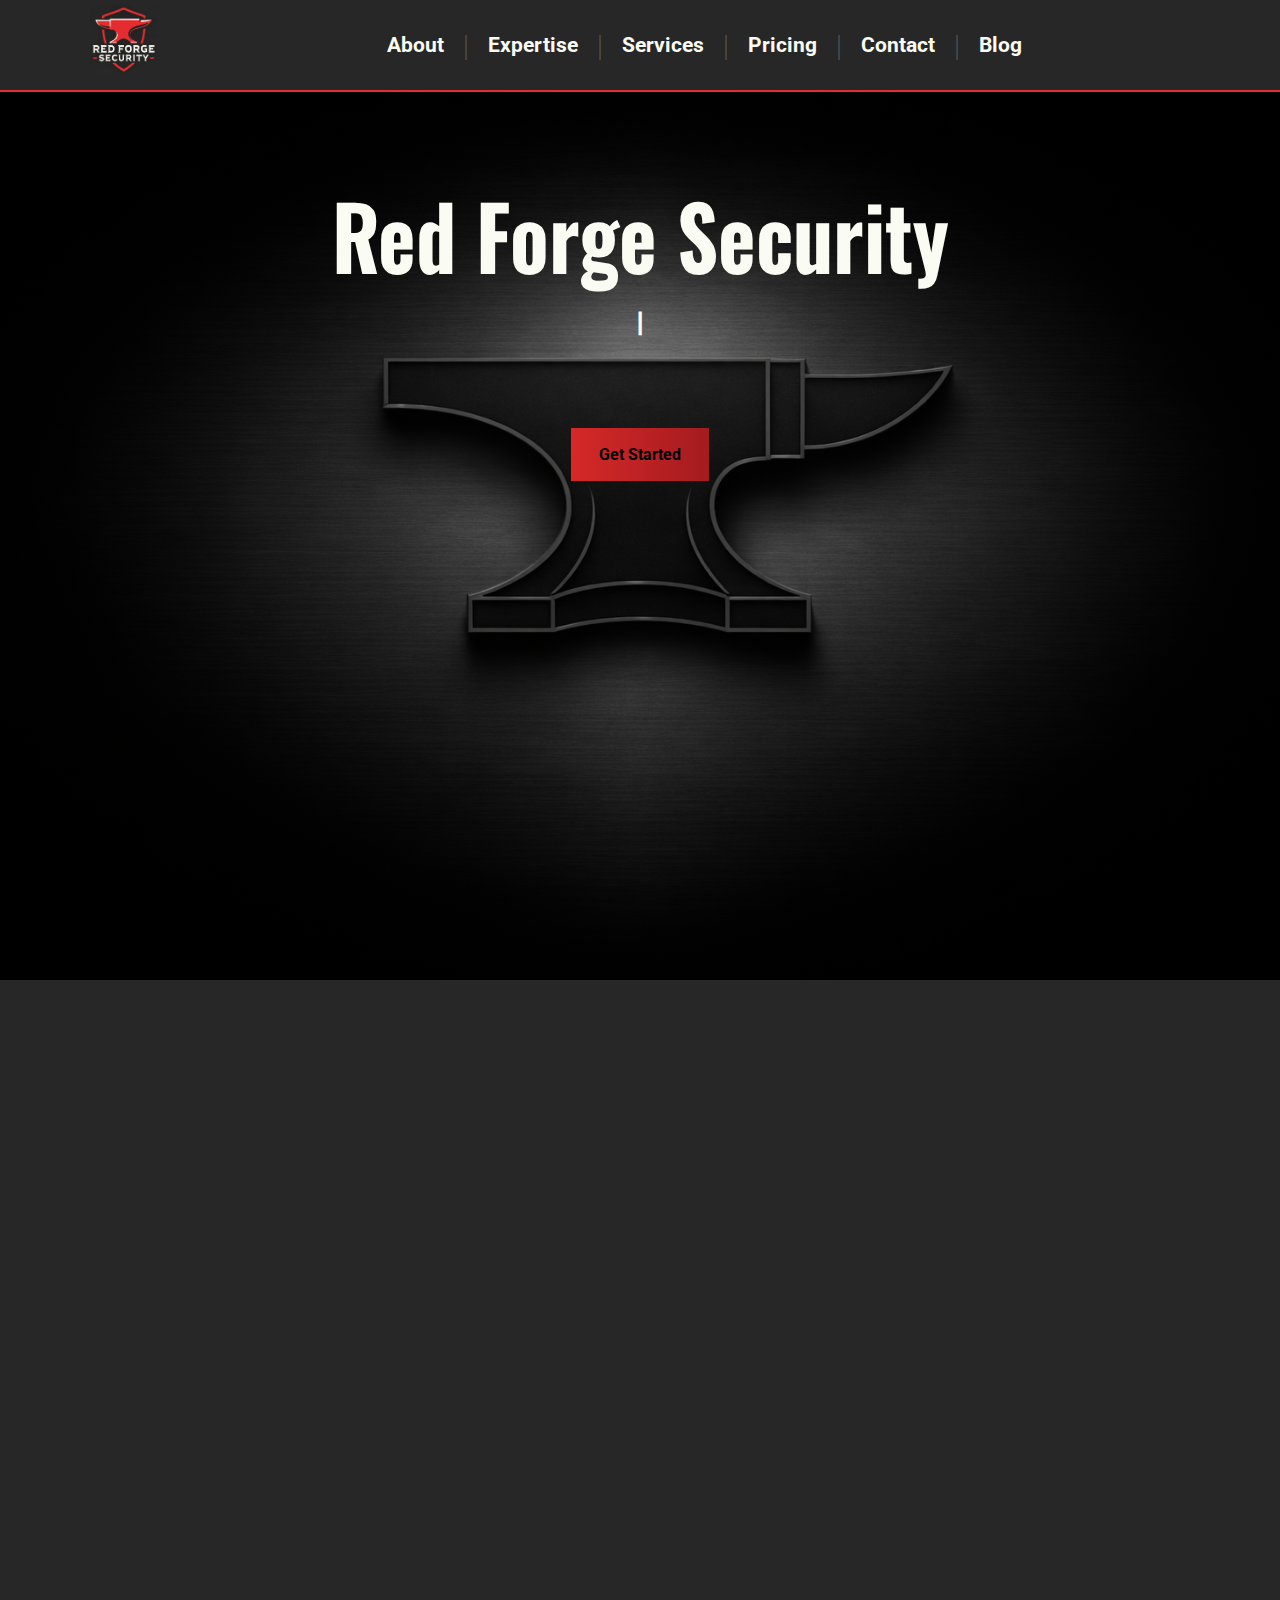
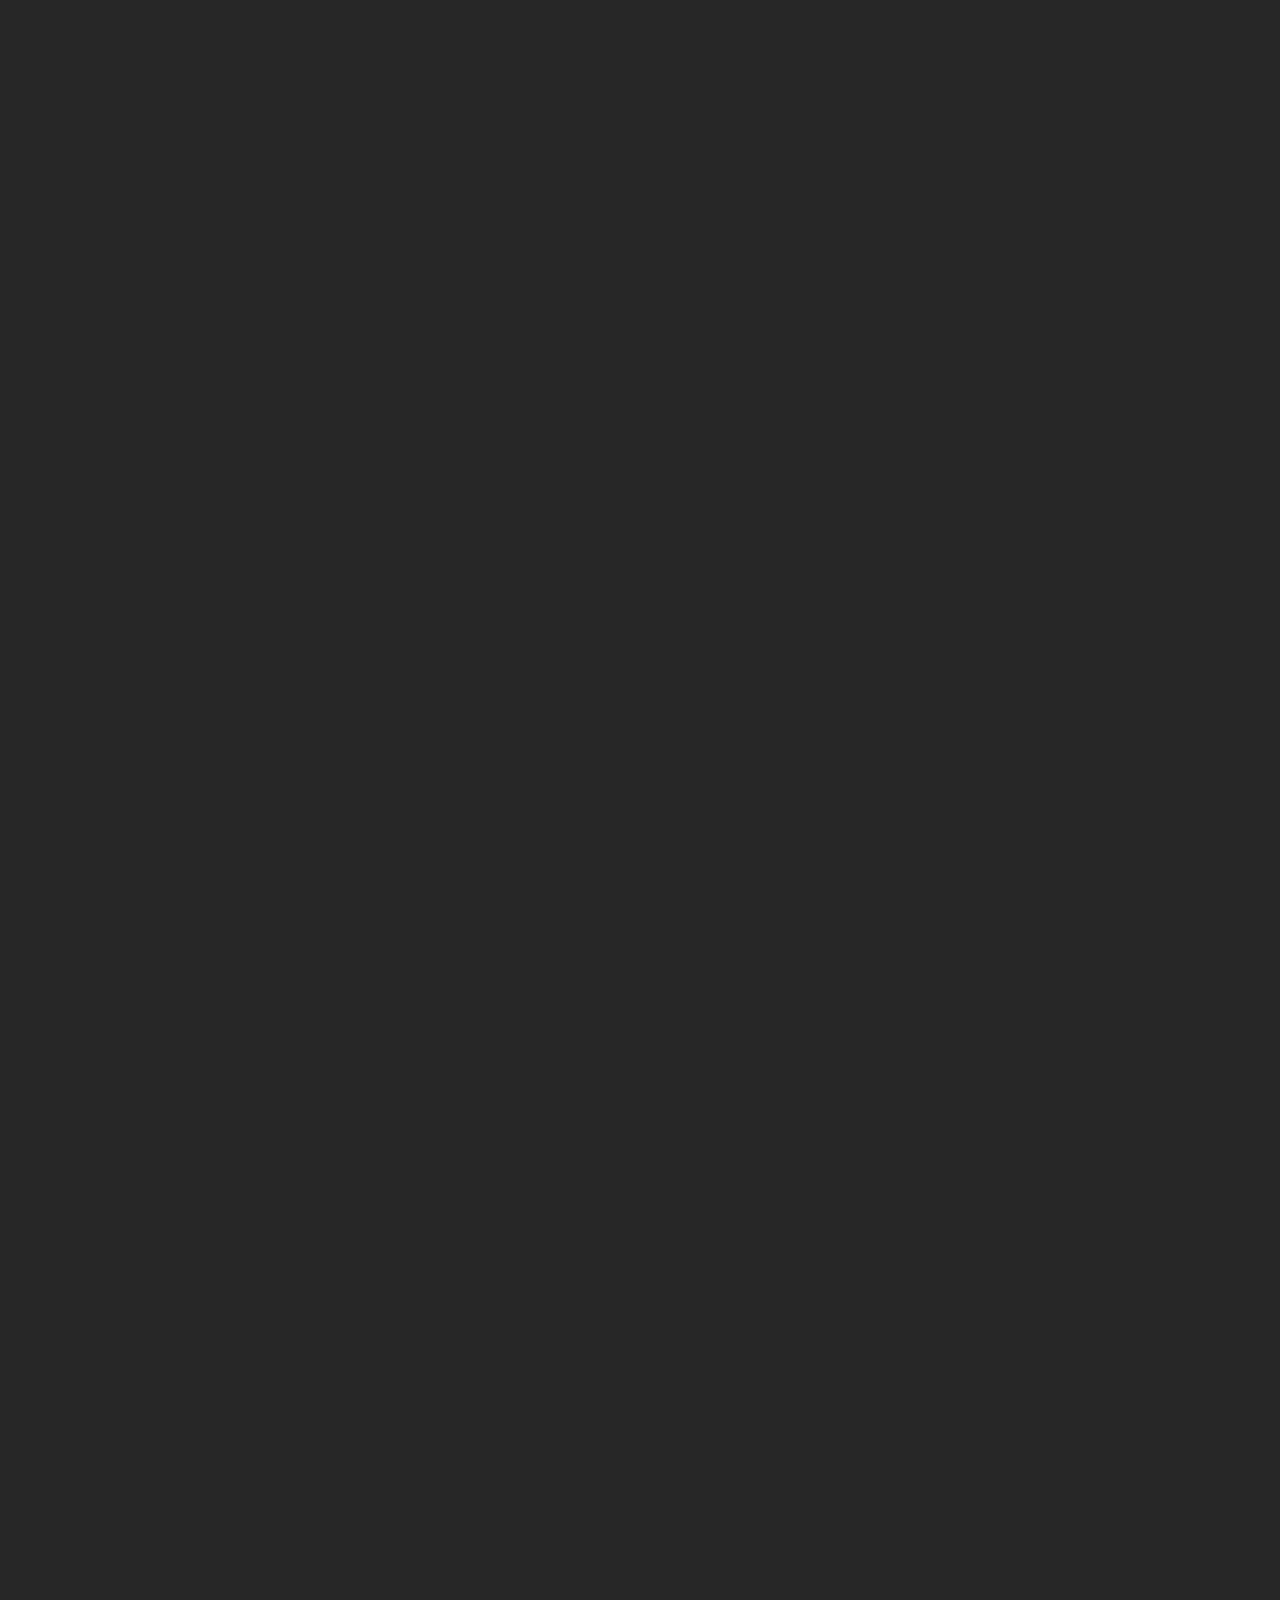
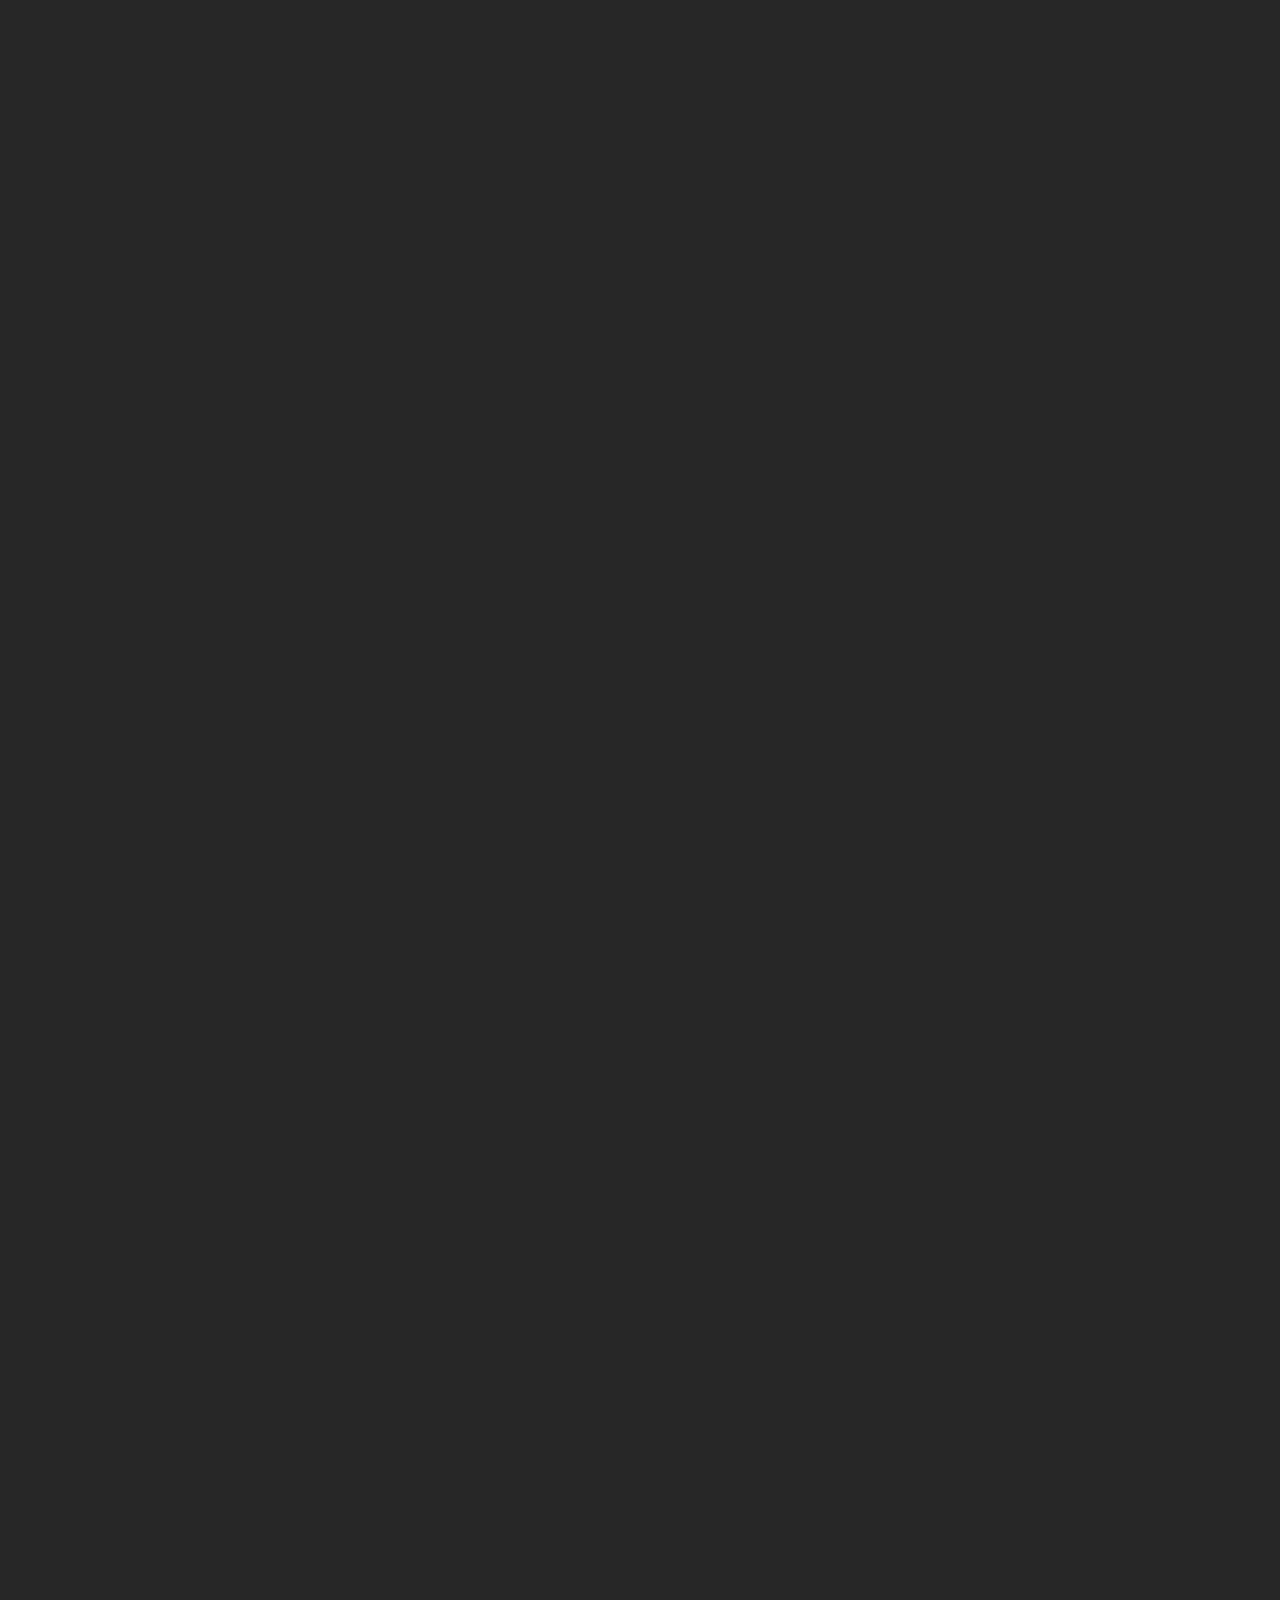
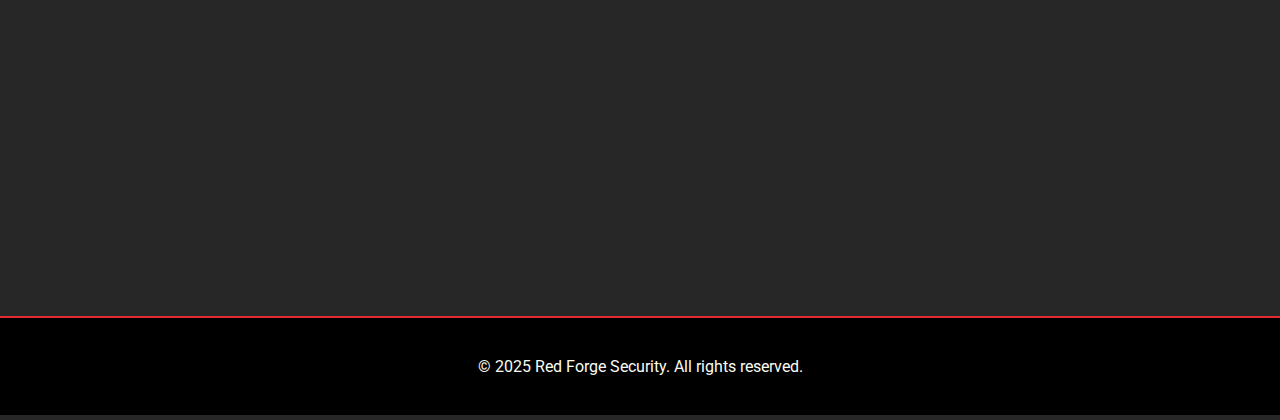
<file: index.html>
<!DOCTYPE html>
<html lang="en">
<head>
    <meta charset="UTF-8">
    <meta name="viewport" content="width=device-width, initial-scale=1.0">
    <title>Red Forge Security</title>
    <link rel="preconnect" href="https://fonts.googleapis.com">
    <link rel="preconnect" href="https://fonts.gstatic.com" crossorigin>
    <link href="https://fonts.googleapis.com/css2?family=Oswald:wght@700&family=Roboto:wght@400;700&display=swap" rel="stylesheet">
    <link rel="stylesheet" href="https://cdnjs.cloudflare.com/ajax/libs/font-awesome/6.5.1/css/all.min.css">
    <link rel="icon" href="assets/new-logo-2025 (1).png" type="image/png">
    <link rel="stylesheet" href="style.css?v=1.3">
</head>
<body>
    <header>
        <nav>
            <div class="container">
                <div class="logo">
                    <a href="#home"><img src="assets/new-logo-2025 (1).png" alt="Red Forge Security Logo"></a>
                </div>
                <ul>
                    <li><a href="#about">About</a></li>
                    <li><a href="#expertise">Expertise</a></li>
                    <li><a href="#services">Services</a></li>
                    <li><a href="#pricing">Pricing</a></li>
                    <li><a href="#contact">Contact</a></li>
                    <li><a href="blog.html">Blog</a></li>
                </ul>
                <div class="hamburger-menu">
                    <i class="fas fa-bars"></i>
                </div>
            </div>
        </nav>
    </header>

    <div class="hero" id="home">
        <div class="hero-text">
            <h1>Red Forge Security</h1>
            <p id="typing-subtitle"></p>
            <a href="#contact" class="btn-quote">Get Started</a>
        </div>
    </div>

    <main>
        <section id="about">
            <div class="container">
                <h2>About Us</h2>
                <p>Your security is our priority. At Red Forge Security, we serve as your dedicated partner in navigating the complexities of cybersecurity. Based in Lancaster, PA, our mission is to provide accessible, high-quality offensive security services that empower you to understand and eliminate your digital vulnerabilities.</p>
                <p>We believe in a proactive approach, helping you build a stronger, more resilient security posture. Let's work together to forge a safer digital future for your organization.</p>
            </div>
        </section>
        <section id="expertise">
            <div class="container">
                <h2>Our Expertise</h2>
                <p class="expertise-intro">Our expertise is your advantage. We believe that true security assurance comes from a human-led, adversarial mindset, not just automated scans. Our team thinks like real-world attackers to uncover the complex vulnerabilities that tools often miss, giving you the clarity and confidence you need to secure your assets. Our experience and certifications are a testament to our commitment to excellence.</p>
                <div class="expertise-columns">
                    <div class="expertise-column">
                        <h3><span>History Testing</span></h3>
                        <ul>
                            <li>Major Cybersecurity/EDR Vendors</li>
                            <li>Government Organizations</li>
                            <li>Critical Infrastructure</li>
                            <li>Fortune 500 Companies</li>
                        </ul>
                    </div>
                    <div class="expertise-column">
                        <h3><span>Industry Certifications</span></h3>
                        <ul>
                            <li>OSEP, OSCP, OSWA, OSWP</li>
                            <li>CRTO, PIPA, Crest CPSA</li>
                        </ul>
                    </div>
                </div>
            </div>
        </section>
        <section id="services">
            <div class="container">
                <h2>Services</h2>
                <div class="service-grid">
                <div class="service-item">
                    <i class="fas fa-network-wired"></i>
                    <h3>Network Penetration Testing</h3>
                    <p>Understand your network's true resilience. We simulate sophisticated real-world attacks on your digital perimeter and internal infrastructure to uncover critical vulnerabilities before they can be exploited.</p>
                </div>
                <div class="service-item">
                    <i class="fas fa-code"></i>
                    <h3>Web Application Security</h3>
                    <p>Protect your most critical customer-facing assets. Our experts perform in-depth security testing on your web applications to identify and remediate flaws, from the OWASP Top 10 to complex business logic issues.</p>
                </div>
                <div class="service-item">
                    <i class="fas fa-users"></i>
                    <h3>Social Engineering</h3>
                    <p>Your team is your first line of defense. We strengthen this crucial layer by testing your organization’s security awareness through controlled phishing campaigns and other real-world social engineering tactics.</p>
                </div>
                <div class="service-item">
                    <i class="fas fa-cloud"></i>
                    <h3>Cloud Security Assessment</h3>
                    <p>Secure your cloud environment with confidence. We meticulously review your AWS, Azure, and GCP configurations to identify misconfigurations and security gaps that could expose your sensitive data.</p>
                </div>
                <div class="service-item">
                    <i class="fas fa-flag"></i>
                    <h3>Red Teaming</h3>
                    <p>Challenge your defenses against a true adversary. Our full-scope Red Team engagements simulate an Advanced Persistent Threat (APT) to provide a realistic evaluation of your detection and response capabilities.</p>
                </div>
                <div class="service-item">
                    <i class="fas fa-chalkboard-teacher"></i>
                    <h3>Training / Purple Teaming</h3>
                    <p>Empower your security team. We provide customized training and collaborative Purple Team exercises designed to sharpen your team's defensive skills and measurably improve your detection and response capabilities.</p>
                </div>
            </div>
        </section>
        <section id="pricing">
            <div class="container">
                <h2>Pricing</h2>
                <p class="pricing-philosophy">We believe in transparent and straightforward pricing. We publish our rates to ensure you can make informed decisions efficiently. Our goal is to provide exceptional value and build lasting partnerships.</p>
                <p class="discount-info">Each engagement is scoped to your unique needs. We also offer discounts for non-profits and educational organizations.</p>
                <div class="pricing-grid">
                    <div class="pricing-item">
                        <h3>Weekly Rate</h3>
                        <p class="price">$6,000</p>
                        <p>For the first week of testing.</p>
                        <p class="price-addon">$4,500</p>
                        <p>For each additional week.</p>
                    </div>
                    <div class="pricing-item">
                        <h3>Project-Based</h3>
                        <p class="price">Custom</p>
                        <p>A fixed price for a clearly defined scope of work, ideal for small projects or larger objective-driven jobs.</p>
                        <a href="#contact" class="btn-quote">Get a Quote</a>
                    </div>
                    <div class="pricing-item">
                        <h3>Retainer</h3>
                        <p class="price">Custom</p>
                        <p>Ongoing access to our security expertise for continuous testing, such as vulnerability scanning and phishing campaigns, plus regular consultation and support.</p>
                        <a href="#contact" class="btn-quote">Contact Us</a>
                    </div>
                </div>
            </div>
        </section>
        <section id="contact">
            <div class="container">
                <h2>Contact Us</h2>
                <p>Ready to take the next step in securing your organization? We're here to help. Reach out to discuss your specific security challenges or to get a customized quote for your project. Let's start the conversation.</p>
                <p><strong>Email:</strong> <a href="mailto:sales@redforgesecurity.com">sales@redforgesecurity.com</a></p>
                <form class="contact-form">
                <input type="text" name="name" placeholder="Your Name" required>
                <input type="email" name="email" placeholder="Your Email" required>
                <textarea name="message" placeholder="Your Message" rows="5" required></textarea>
                <button type="submit" class="submit-btn">Send Message</button>
                </form>
            </div>
        </section>
    </main>

    <footer>
        <p>&copy; 2025 Red Forge Security. All rights reserved.</p>
    </footer>

    <script src="script.js"></script>
</body>
</html>
</file>
<file: style.css>
html {
    scroll-behavior: smooth;
    scroll-padding-top: 80px; /* Adjust for thinner header */
}

body {
    font-family: 'Roboto', sans-serif;
    background-color: #272727;
    color: #fafbf2;
    margin: 0;
    padding: 0;
    line-height: 1.6;
    padding-top: 80px; /* Adjust for thinner header */
}

header {
    background-color: #272727;
    color: #fafbf2;
    padding: 5px 0;
    position: fixed;
    width: 100%;
    top: 0;
    z-index: 1000;
    border-bottom: 2px solid #e62c30;
}

nav .container {
    display: flex;
    justify-content: space-between;
    align-items: center;
}

nav ul {
    flex-grow: 1;
    justify-content: center;
}

.logo img {
    height: 70px; /* Adjust as needed */
}

nav ul {
    list-style: none;
    display: flex;
}

nav ul li {
    margin-left: 20px;
}

nav ul li:not(:last-child)::after {
    content: '|';
    margin-left: 20px;
    color: #555; /* Subtle separator color */
    display: inline-block;
    transform: scaleY(1.8);
}

nav a {
    color: #fafbf2;
    text-decoration: none;
    font-size: 1.3rem;
    font-weight: bold;
}

nav a.active {
    color: #e62c30;
}


.hero {
    transition: opacity 0.5s ease-in-out;
    height: 100vh;
    display: flex;
    justify-content: center;
    align-items: flex-start;
    padding-top: 10vh;
    text-align: center;
    background-color: #000; /* Black background for the section */
    position: relative;
    box-sizing: border-box;
    overflow: hidden; /* Contain the pseudo-element */
}

.hero::before {
    content: '';
    position: absolute;
    top: 0; left: 0; right: 0; bottom: 0;
    background-image: linear-gradient(rgba(0, 0, 0, 0.5), rgba(0, 0, 0, 0.5)), url('assets/anvil-background.png');
    background-size: cover;
    background-repeat: no-repeat;
    background-position: center center;
    z-index: 1;
}

.hero-text {
    position: relative;
    z-index: 2;
}

.hero-text h1 {
    font-family: 'Oswald', sans-serif;
    font-size: 5rem;
    transform: scaleY(1.1);
    color: #fafbf2;
    margin: 0;
    font-weight: 700;
}

.hero-text p {
    font-family: 'Oswald', sans-serif;
    font-size: 1.5rem;
    color: #fafbf2;
    margin-top: 0.2rem;
    font-weight: 700;
}

.hero .btn-quote {
    margin-top: 4rem;
}

#typing-subtitle::after {
    content: '|';
    display: inline-block;
    animation: blink 0.7s infinite;
    color: #fafbf2;
}

#typing-subtitle.typing-done::after {
    content: '';
    animation: none;
}

@keyframes blink {
    0%, 100% { opacity: 1; }
    50% { opacity: 0; }
}


.container {
    max-width: 1100px;
    margin: 0 auto;
    padding: 0 2rem;
}

section {
    padding: 60px 0;
    transition: opacity 0.3s ease-in-out;
}

/* Target the first section in main, which is 'About Us' */
main section:nth-of-type(even) {
    background-color: #1a1a1a;
}

main section:first-of-type p {
    font-size: 1.2rem;
    text-align: center;
}



section h2 {
    font-family: 'Oswald', sans-serif;
    text-align: center;
    margin-bottom: 40px;
    font-size: 2.2rem; /* Slightly increase size for the new font */
    color: #e62c30;
    text-transform: uppercase; /* Optional: for a stronger look */
}

section#contact {
    padding-bottom: 200px;
}

section#contact p {
    text-align: center;
    margin-bottom: 20px;
}

section#contact a {
    color: #e62c30;
    text-decoration: none;
    font-weight: bold;
}

section#contact a:hover {
    text-decoration: underline;
}

.pricing-philosophy {
    text-align: center;
    max-width: 800px;
    margin: 20px auto;
    font-size: 1.1rem;
}

.discount-info {
    text-align: center;
    font-style: italic;
    color: #ccc;
    margin-top: 20px;
}

.pricing-grid {
    display: grid;
    grid-template-columns: repeat(auto-fit, minmax(300px, 1fr));
    gap: 30px;
    margin-top: 40px;
}

.pricing-item {
    transition: transform 0.3s ease, box-shadow 0.3s ease;
    background: #272727;
    padding: 30px;
    border-radius: 5px;
    text-align: center;
    border: 1px solid #333;
    display: flex;
    flex-direction: column;
}

.pricing-item h3 {
    color: #e62c30;
    font-size: 1.5rem;
    margin-top: 0;
}

.pricing-item .price {
    font-size: 2.5rem;
    font-weight: bold;
    color: #fafbf2;
    margin: 10px 0;
}

.pricing-item .price-addon {
    font-size: 1.5rem;
    font-weight: bold;
    color: #fafbf2;
    margin: 5px 0;
}

.pricing-item p,
#expertise .expertise-intro {
    text-align: center;
    font-size: 1.2rem;
    margin-bottom: 40px;
    max-width: 800px;
    margin-left: auto;
    margin-right: auto;
}

#expertise .expertise-columns {
    display: flex;
    justify-content: space-around;
    gap: 40px;
    margin-top: 40px;
}

#expertise .expertise-column {
    flex: 1;
}

#expertise .expertise-column h3 {
    margin-bottom: 20px;
    font-size: 1.5rem;
    text-align: center;
}

#expertise .expertise-column h3 span {
    color: #e62c30;
    border-bottom: 2px solid #e62c30;
    padding-bottom: 10px;
    display: inline-block; /* Ensures border is only under the text */
}

#expertise .expertise-column ul {
    list-style: none;
    padding: 0;
}

#expertise .expertise-column ul li {
    background: #272727;
    padding: 15px;
    margin-bottom: 10px;
    border-radius: 5px;
    text-align: center;
    font-size: 1.1rem;
}

.service-item p {
    font-size: 1.1rem;
}

.pricing-item p {
    flex-grow: 1;
}

.btn-quote, .submit-btn, .btn-read-more {
    color: #000;
    text-decoration: none;
    border-radius: 0;
    font-weight: bold;
    border: none;
    cursor: pointer;
    background-image: linear-gradient(to right, #d62828 0%, #a31b1f 51%, #d62828 100%);
    background-size: 200% auto;
    transition: background-position 0.5s ease;
}

.btn-quote:hover, .submit-btn:hover, .btn-read-more:hover {
    background-position: right center;
}

.btn-quote {
    display: inline-block;
    padding: 14px 28px;
    margin-top: 20px;
}

.submit-btn {
    width: 100%;
    padding: 15px;
    font-size: 1.2rem;
}

.pricing-item:hover {
    transform: translateY(-10px);
    box-shadow: 0 10px 20px rgba(0, 0, 0, 0.2);
}

.service-grid {
    display: grid;
    grid-template-columns: repeat(auto-fit, minmax(250px, 1fr));
    gap: 20px;
}

.service-item {
    transition: transform 0.3s ease, box-shadow 0.3s ease;
    background: #1a1a1a;
    padding: 20px;
    border-radius: 5px;
    border-left: 3px solid #e62c30;
    text-align: center;
}

.service-item:hover {
    transform: translateY(-10px);
    box-shadow: 0 10px 20px rgba(0, 0, 0, 0.2);
}

.service-item i {
    font-size: 2.5rem;
    color: #fafbf2;
    margin-bottom: 15px;
}

.service-item h3 {
    color: #e62c30;
    margin-top: 0;
}

footer {
    text-align: center;
    padding: 20px;
    background-color: #000;
    color: #fafbf2;
    border-top: 2px solid #e62c30;
}

.contact-form {
    display: flex;
    flex-direction: column;
    max-width: 600px;
    margin: 0 auto;
}

.contact-form input,
.contact-form textarea {
    background-color: #1a1a1a;
    border: 1px solid #333;
    color: #fafbf2;
    padding: 15px;
    margin-bottom: 15px;
    border-radius: 5px;
    font-size: 1rem;
}

.contact-form input::placeholder,
.contact-form textarea::placeholder {
    color: #aaa;
}

.hamburger-menu {
    display: none; /* Hidden on desktop */
    font-size: 2rem;
    cursor: pointer;
}

/* Blog Page Styles */
.blog-post-item {
    background: #1a1a1a;
    padding: 30px;
    margin-bottom: 30px;
    border-radius: 5px;
    border-left: 3px solid #e62c30;
}

.blog-post-item h3 a {
    color: #fafbf2;
    text-decoration: none;
    font-size: 1.8rem;
    transition: color 0.3s ease;
}

.blog-post-item h3 a:hover {
    color: #e62c30;
}

.post-meta {
    font-style: italic;
    color: #ccc;
    margin-top: -15px;
    margin-bottom: 15px;
}

.btn-read-more {
    display: inline-block;
    padding: 12px 24px;
}


/* Single Post Page Styles */
#post-content h1 {
    color: #fafbf2; /* Change main title to white */
    font-size: 2.5rem;
    border-bottom: 2px solid #333;
    padding-bottom: 10px;
}

#post-content h2, #post-content h3 {
    color: #e62c30; /* Keep subheadings red */
}

#post-content h2 {
    font-size: 2rem;
}

#post-content p {
    line-height: 1.7;
    font-size: 1.1rem;
}

#post-content ul, #post-content ol {
    padding-left: 20px;
}

#post-content li {
    margin-bottom: 10px;
}

#post-content code {
    background-color: #1a1a1a;
    padding: 2px 5px;
    border-radius: 3px;
    font-family: 'Courier New', Courier, monospace;
}

#post-content pre {
    background-color: #1a1a1a;
    padding: 15px;
    border-radius: 5px;
    overflow-x: auto;
}

#post-content pre code {
    padding: 0;
    background: none;
}

/* Blog Layout & Sidebar */
.blog-layout {
    display: flex;
    gap: 30px;
}

.blog-sidebar {
    flex: 0 0 250px; /* Sidebar width */
    background: #1a1a1a;
    padding: 20px;
    border-radius: 5px;
    height: fit-content;
}

.blog-sidebar h3 {
    color: #e62c30;
    border-bottom: 2px solid #333;
    padding-bottom: 10px;
}

.blog-sidebar ul {
    list-style: none;
    padding: 0;
    margin: 0;
}

.blog-sidebar ul li a {
    color: #fafbf2;
    text-decoration: none;
    display: block;
    padding: 10px 0;
    border-bottom: 1px solid #333;
    transition: color 0.3s ease;
}

.blog-sidebar ul li a:hover {
    color: #e62c30;
}

#blog-posts, #post-content {
    flex: 1;
}

.post-container {
    padding: 0 !important; /* Override container padding */
}

@media (max-width: 768px) {
    body {
        padding-top: 85px; /* Adjust for smaller header */
    }

    .logo img {
        height: 50px; /* Smaller logo on mobile */
    }

    header {
        padding: 0.5rem 0;
    }

    .hero::before {
        background-size: 120%; /* Slightly larger */
        background-position: center bottom; /* Position at bottom */
    }
    .blog-layout {
        flex-direction: column;
    }

    .blog-sidebar {
        display: none;
    }

    nav .container {
        flex-wrap: wrap;
    }

    nav ul {
        display: none; /* Hide nav links by default */
        flex-direction: column;
        width: 100%;
        background-color: #272727;
        position: absolute;
        top: 85px; /* Match new smaller header height */
        left: 0;
        padding: 1rem 0;
    }

    nav ul.active {
        display: flex; /* Show on click */
    }

    nav ul li {
        text-align: center;
        margin: 10px 0;
    }

    .hamburger-menu {
        display: block; /* Show hamburger icon */
    }

    .hero-text h1 {
        font-size: 3rem;
    }

    .hero-text p {
        font-size: 1.2rem;
    }

    #expertise .expertise-columns {
        flex-direction: column;
    }
}
</file>
